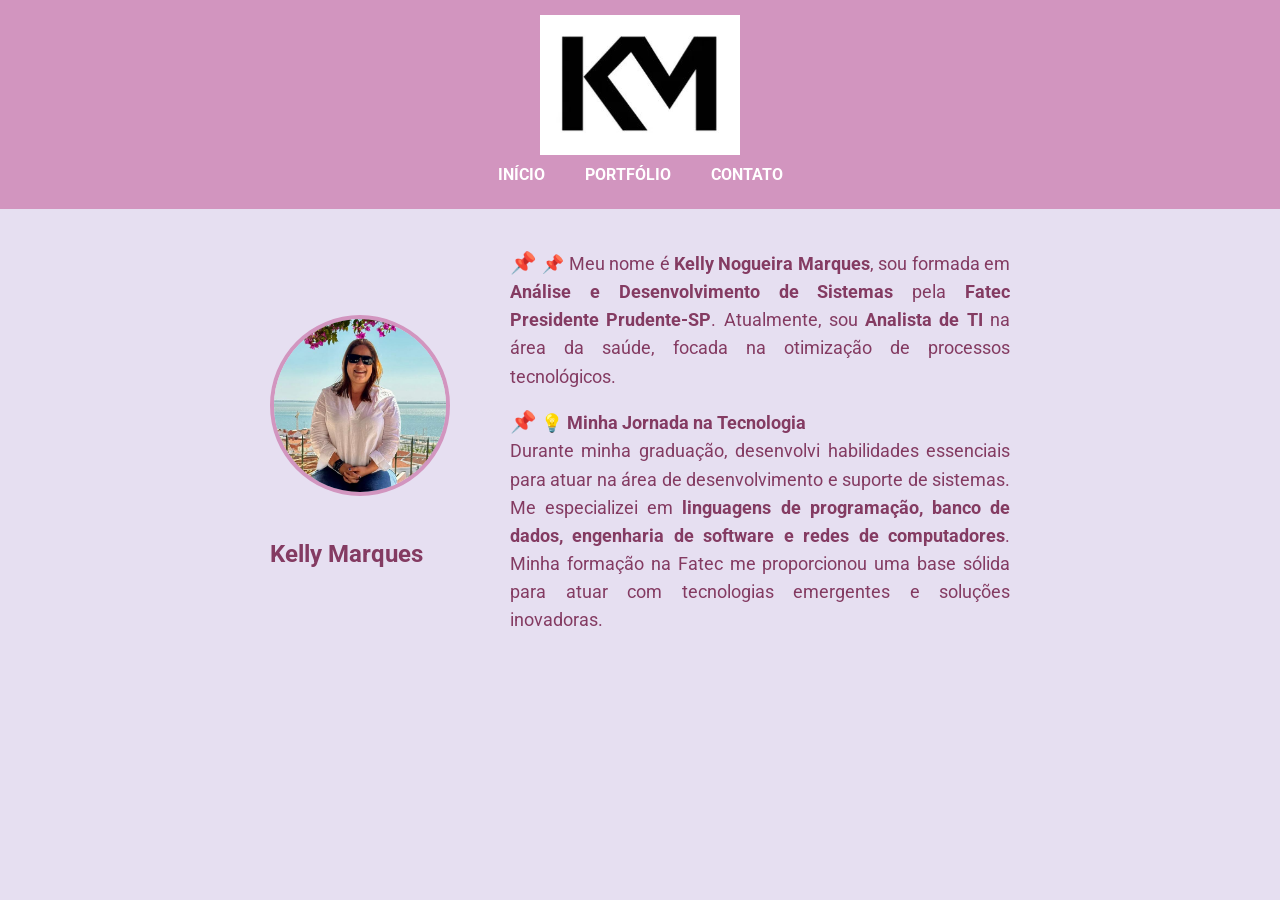
<file: index.html>
<!DOCTYPE html>
<html lang="pt-br">
    <head>
        <meta charset="UTF-8">
        <meta name="viewport" content="width=device-width, initial-scale=1.0">
        <meta http-equiv="X-UA-Compatible" content="ie=edge">
        <title>Portfólio - Kelly Marques</title>

        <link href="https://fonts.googleapis.com/css?family=Roboto:400,700&display=swap" rel="stylesheet">
        <link rel="stylesheet" href="./css/style.css">
    </head>
    <body>
        <!-- Cabeçalho -->
        <header>
            <div class="container">
                <a href="https://github.com/KellyNMarques/KellyNMarques.github.io" class="branch"><img src="./img/KM EMPRESA.JPG" alt="KM" title="Nome da KM"></a>
    
                </a>
                <nav class="menu">
                    <ul>
                        <li><a class="menu-link" href="index.html">Início</a></li>
                        <li><a class="menu-link" href="portfolio.html">Portfólio</a></li>
                        <li><a class="menu-link" href="contato.html">Contato</a></li>
                    </ul>
                </nav>
            </div>
        </header>

        <!-- Seção Sobre Mim -->
        <main class="container">
            <article class="super-card">
                <section class="super-card-img">
                    <img src="./img/kelly.PNG" alt="Foto de kelly" title="Kelly Nogueira Marques">
                    <h2>Kelly Marques</h2>
                </section>
                <section class="super-card-text">
                    <p>
                        📌 Meu nome é <strong>Kelly Nogueira Marques</strong>, sou formada em <strong>Análise e Desenvolvimento de Sistemas</strong> 
                        pela <strong>Fatec Presidente Prudente-SP</strong>. Atualmente, sou <strong>Analista de TI</strong> na área da saúde, focada na otimização de processos tecnológicos.
                    </p>
                    <p>
                        💡 <strong>Minha Jornada na Tecnologia</strong><br>
                        Durante minha graduação, desenvolvi habilidades essenciais para atuar na área de desenvolvimento e suporte de sistemas.
                        Me especializei em <strong>linguagens de programação, banco de dados, engenharia de software e redes de computadores</strong>.
                        Minha formação na Fatec me proporcionou uma base sólida para atuar com tecnologias emergentes e soluções inovadoras.
                    </p>
                </section>
            </article>
        </main>

    </body>
</html>
</file>
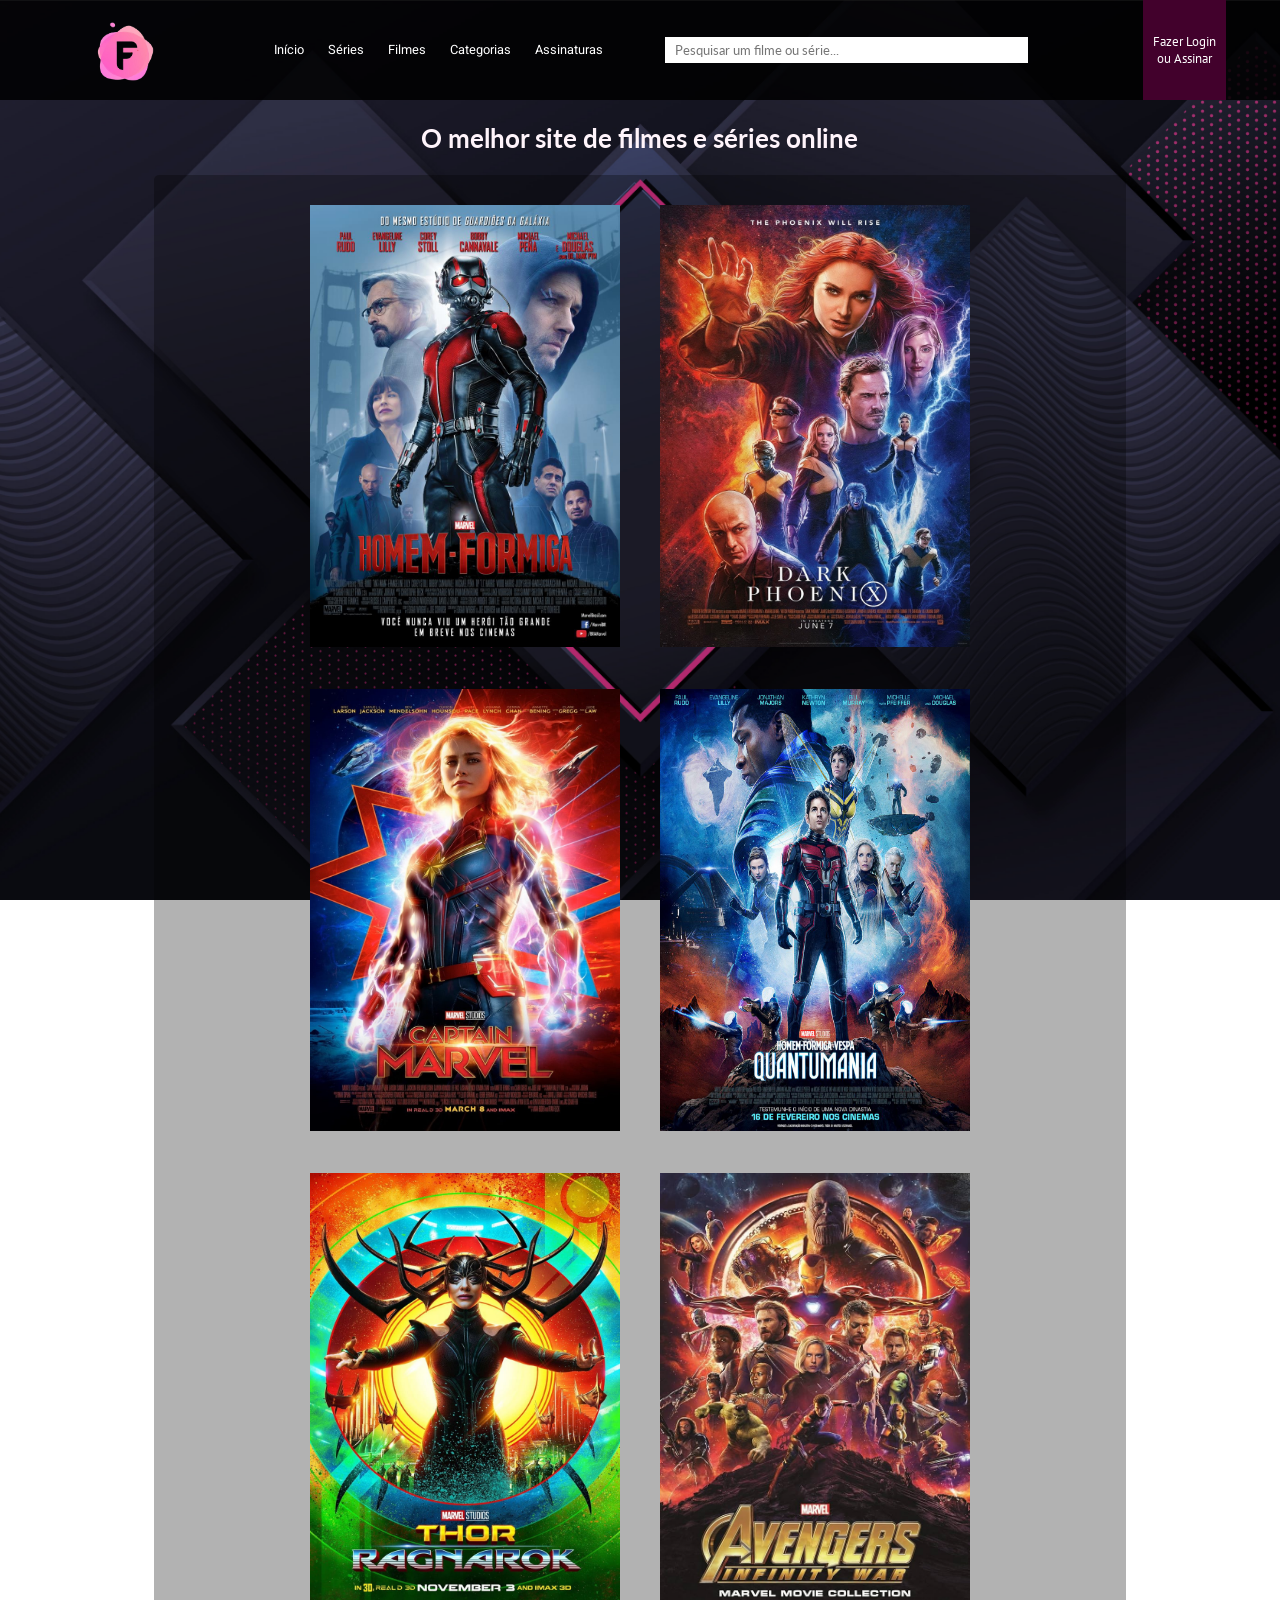
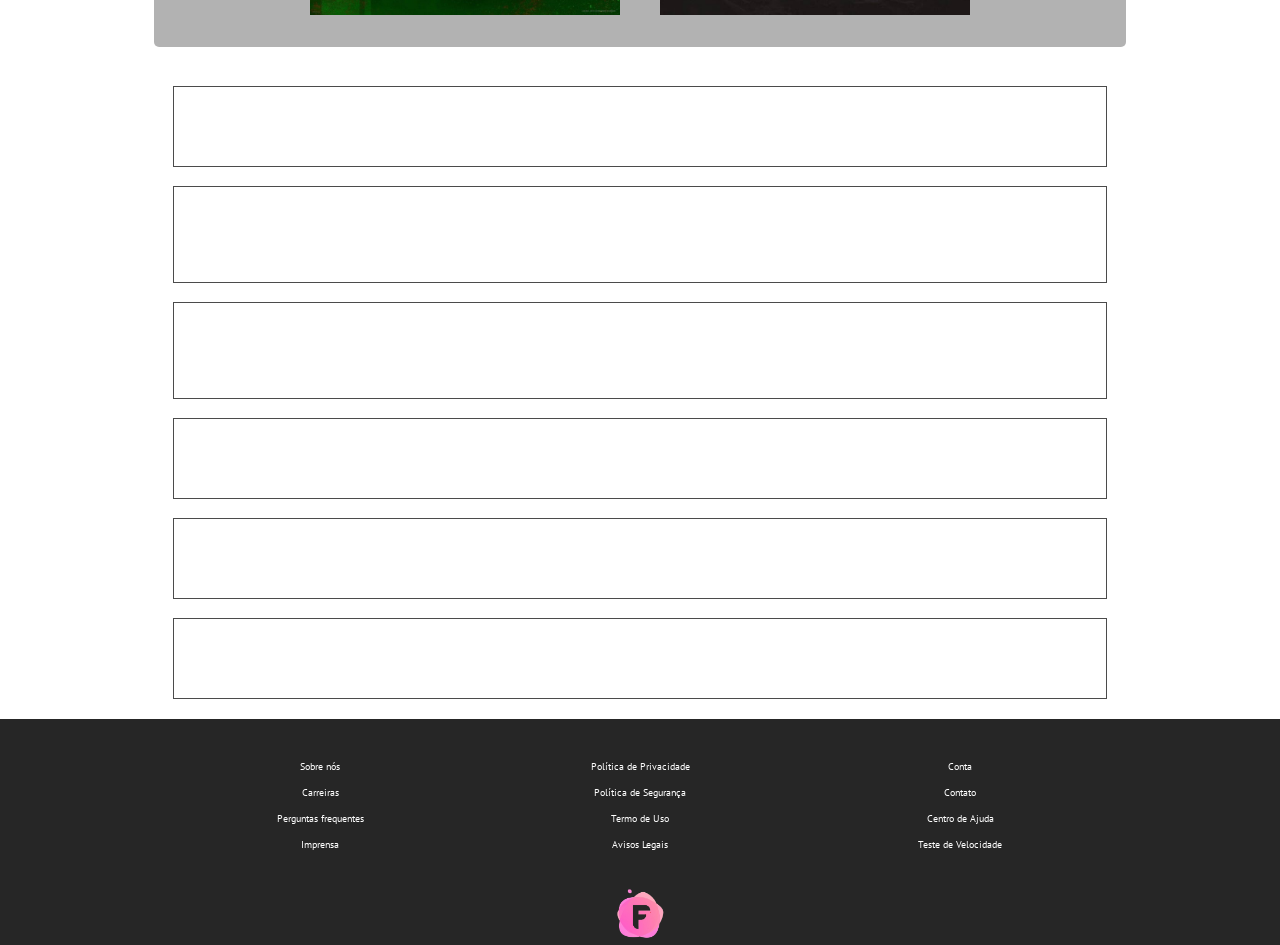
<file: portfolio/fatec_movies/index.html>
<?php 
include '../php/session_check.php'; 
?>


<!DOCTYPE html>
<html lang="pt-br" dir="ltr">


  <head>
    <title>Fatec Movies - Filmes e Séries Online</title>
    <meta charset="utf-8">
    <meta name="viewport" content="width-device-width, initial-scale=1">
    <link rel="icon" type="image/png" sizes="32x32" href="./image/icone-site/icon.ico">
    <meta name="msapplication-TileColor" content="#da532c">
    <meta name="theme-color" content="#ffffff">
    <link rel="stylesheet" href="./css/style.css">
  </head>

  <body>


      <div class="topo conteudo-flex">

        <div class="topo-esquerdo conteudo-flex">
 
          <div class="topo-logo">
            <img src="./image/logoteste2a.png" alt="Imagem logotipo do site" title="Imagem logotipo do site">
          </div>

        </div>

        <div class="topo-centro conteudo-flex">


          <nav>
            <ul class="topo-menu conteudo-flex">
              <li><a href="index.html">Início</a></li>
              <li><a href="./html/series.html">Séries</a></li>
              <li><a href="./html/filmes.html">Filmes</a></li>
              <li><a href="./html/categorias.html">Categorias</a></li>
              <li><a href="./html/assinaturas.html">Assinaturas</a></li>

            </ul>
          </nav>


          <div class="topo-pesquisa">
            <div class="conteudo-pesquisa">
              <form class="conteudo-flex" method="post">
              <fieldset class="bar-pesquisa">
                <input type="text" placeholder="Pesquisar um filme ou série..." alt="Digite aqui um filme ou série para pesquisar">
              </fieldset>
              <fieldset class="btn-pesquisar conteudo-flex">
                <button type="button" title="Pesquisar">
                  <span class="fas fa-search"></span>
                </button>
              </fieldset>
            </form>
            </div>
          </div>
        </div>

        <div class="topo-direito">
          <div class="sublogin">
              <div>
                  <button class="subloginbtn">Fazer Login<br>ou Assinar <span class="fa fa-caret-down"></span></button>
              </div>
              <div class="sublogin-conteudo">
                  <a href="./html/login.html" title="Entrar"><button type="button">Entrar</button></a>

                  <p>ou</p>
                  <button type="button" title="Assinar">Assinar</button>
              </div>
          </div>
      </div>

    </div>


      <div class="conteudo-principal">

      <div class="primeiro-h1">
        <h1>O melhor site de filmes e séries online</h1>
      </div>

      <div class="elementos conteudo-flex">
        <div class="capa">
          <a href="./html/01-filme.html"><img src="./image/homem-formiga-capa.jpg" alt="imagem modelo capa de filme" title="imagem modelo capa de filme" style="width: 310px; height: 442px;"></a>
        </div>
        <div class="capa">
          <a href="./html/07-serie.html"><img src="./image/X-men-fenix-capa.jpg" alt="imagem modelo capa de série" title="imagem modelo capa de série" style="width: 310px; height: 442px;"></a>
        </div>
        <div class="capa">
          <a href="./html/02-filme.html"><img src="./image/capita-marvel-capa.jpg" alt="imagem modelo capa de filme" title="imagem modelo capa de filme" style="width: 310px; height: 442px;"></a>
        </div>
        <div class="capa">
          <a href="./html/08-serie.html"><img src="./image/quantumania-capa.jpg" alt="imagem modelo capa de série" title="imagem modelo capa de série" style="width: 310px; height: 442px;"></a>
        </div>
        <div class="capa">
          <a href="./html/03-filme.html"><img src="./image/thor-ragnarok-capa.jpg" alt="imagem modelo capa de filme" title="imagem modelo capa de filme" style="width: 310px; height: 442px;"></a>
        </div>
        <div class="capa">
          <a href="./html/09-serie.html"><img src="./image/vingadores-guerra-infinita-capa.jpg" alt="imagem modelo capa de série" title="imagem modelo capa de série" style="width: 310px; height: 442px;"></a>
        </div>
      </div>

      <div class="dados-empresa">



          <div class="caixa-vantagens">

            <div>
              <h2>Comece hoje</h2>
              <p>
                Comece seu teste grátis de 30 dias. Após 30 dias, sua assinatura é renovada automaticamente por R$5,90/mês.
              </p>
            </div>

            <div>
              <h2>Assista o que quiser</h2>
              <p>
                Acesse um grande catálogo de filmes na categoria desejada como: humor, drama, ficção e suspense. Além de inúmeras séries e sempre com muitas novidades adicionadas.
              </p>
            </div>

            <div>
              <h2>Assista onde quiser</h2>
              <p>
                Através de seu Computador, Smartphones, Tables e Smart TVs. Você também pode baixar seu filme ou série favorito para assistir em qualquer lugar sem precisar de conexão com a internet.
              </p>
            </div>

            <div>
              <h2>Assista o quanto quiser</h2>
              <p>
                Em número ilimitado de aparelhos, de quantidade filmes ou séries. Tudo sem comerciais.
              </p>
            </div>

            <div>
              <h2>Cancele quando quiser</h2>
              <p>
                Cancela sua assinatura a qualquer momento. Sem contratos, sem taxas, sem burocracia.
              </p>
            </div>

            <div>
              <h2>Volte quando desejar</h2>
              <p>
                Quando sentir saudade e assinar novamente, o seu perfil será reativado com todo seu histórico e lista.
              </p>
            </div>

          </div>
      </div>

    </div>

    <footer>
      <div class="site-map conteudo-flex">
        <div class="site-map-conteudo">
          <ul>
            <li><a href="#">Sobre nós</a></li>
            <li><a href="#">Carreiras</a></li>
            <li><a href="#">Perguntas frequentes</a></li>
            <li><a href="#">Imprensa</a></li>
          </ul>
        </div>
        <div class="site-map-conteudo">
          <ul>
            <li><a href="#">Política de Privacidade</a></li>
            <li><a href="#">Política de Segurança</a></li>
            <li><a href="#">Termo de Uso</a></li>
            <li><a href="#">Avisos Legais</a></li>
          </ul>
        </div>
        <div class="site-map-conteudo">
          <ul>
            <li><a href="#">Conta</a></li>
            <li><a href="./html/contato.html">Contato</a></li>
            <li><a href="#">Centro de Ajuda</a></li>
            <li><a href="#">Teste de Velocidade</a></li>
          </ul>
        </div>
      </div>
      <div>
        <img src="./image/logoteste2a.png" alt="Imagem logotipo do site" title="Imagem logotipo do site">
      </div>
    </footer>

  </body>

</html>
</file>
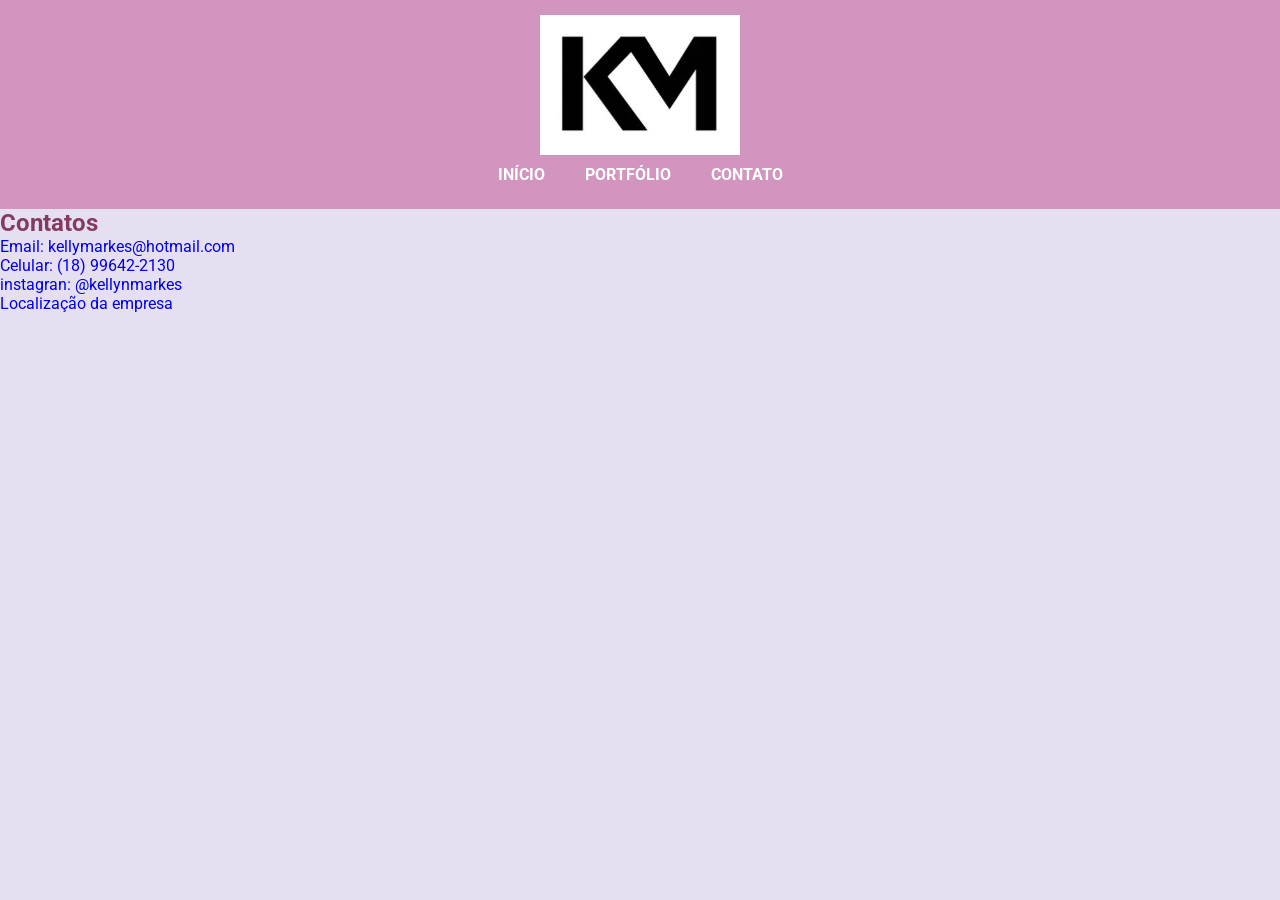
<file: contato.html>
<!DOCTYPE html>
<html lang="pt-br">
    <head>
        <meta charset="UTF-8">
        <meta name="viewport" content="width=device-width, initial-scale=1.0">
        <meta http-equiv="X-UA-Compatible" content="ie=edge">
        <title>Home</title>

        <link href="https://fonts.googleapis.com/css?family=Roboto:400,700&display=swap" rel="stylesheet">
        
        

        
        <link rel="stylesheet" href="./css/style.css">
     
        <script src="  "></script>
    </head>
    <body>
        <header>
            <div class="container">
                <a href="https://github.com/KellyNMarques/KellyNMarques.github.io" class="branch"><img src="./img/KM EMPRESA.JPG" alt="KM" title="Nome da KM"></a>
                <nav class="menu">
                    <ul>
                        <li><a class="menu-link" href="index.html">Início</a></li>
                        <li><a class="menu-link" href="portfolio.html">Portfólio</a></li>
                        <li><a class="menu-link" href="contato.html">Contato</a></li>
                    </ul>
                </nav>
            </div>
        </header>

        <main class="container">
            <article>
                <h2 class="sub-title">Contatos</h2>
                <ul>
                    <li class="li-ornament"><a class="contact-link" href="https://mail.google.com/mail">Email: kellymarkes@hotmail.com</a></li>
                    <li class="li-ornament"><a class="contact-link" href="https://api.whatsapp.com/send?phone=5518997294622">Celular: (18) 99642-2130</a></li>
                    <li class="li-ornament"><a class="contact-link" href="https://www.instagram.com/kellynmarkes?igsh=aXZ0NThqaW4xYTV6&utm_source=qr">instagran: @kellynmarkes</a></li>
                    <li class="li-ornament"><a class="contact-link" href="https://maps.app.goo.gl/DV7V25ZY5iM27aE28">Localização da empresa</a></li>
                </ul>

                
            </article>
        </main>
    </body>
</html>
</file>
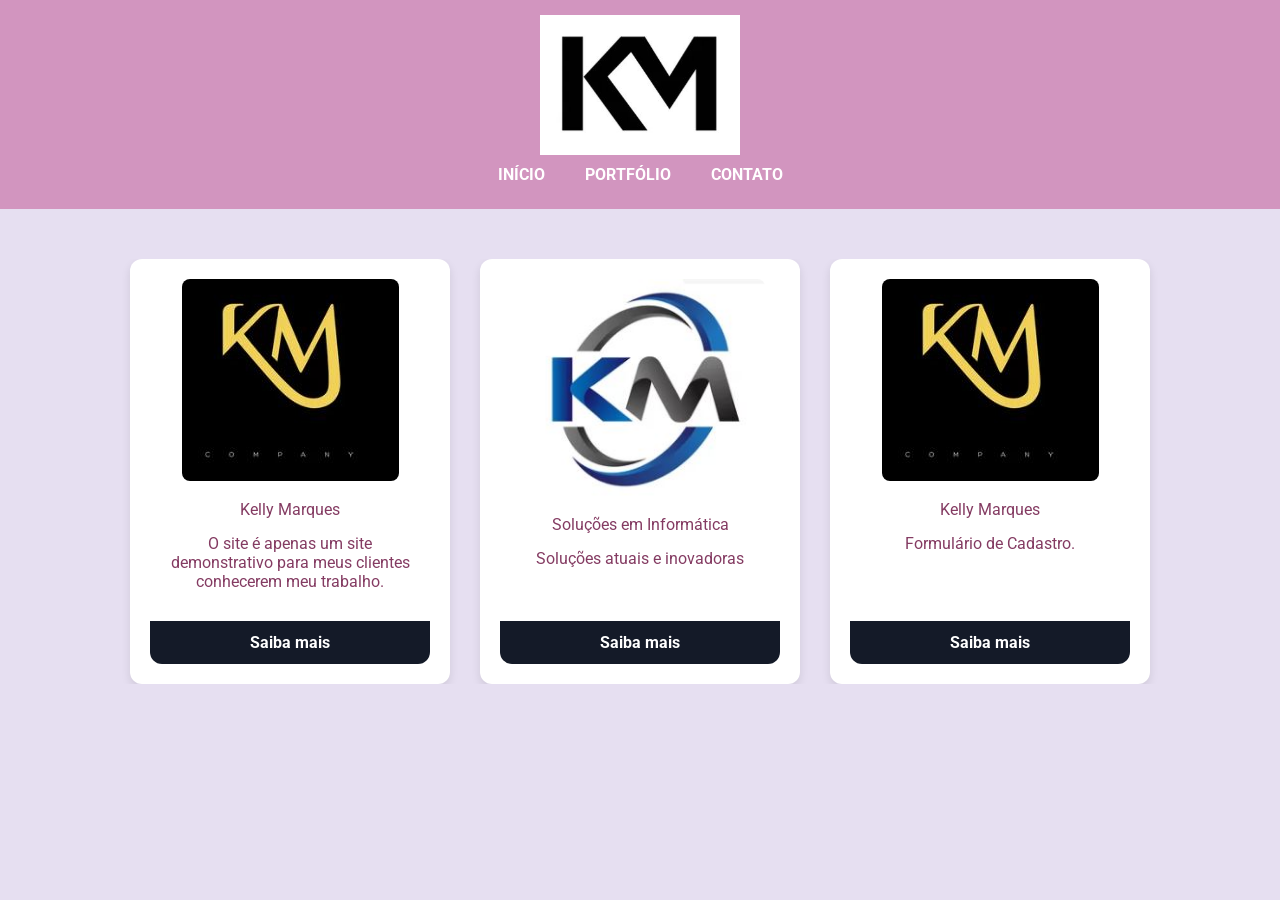
<file: portfolio.html>
<!DOCTYPE html>
<html lang="pt-br">
    <head>
        <meta charset="UTF-8">
        <meta name="viewport" content="width=device-width, initial-scale=1.0">
        <meta http-equiv="X-UA-Compatible" content="ie=edge">
        <title>Home</title>

        <link href="https://fonts.googleapis.com/css?family=Roboto:400,700&display=swap" rel="stylesheet">
        <link rel="stylesheet" href="./css/style.css">
    </head>
    <body>
        <header>
            <div class="container">
                <a href="https://github.com/KellyNMarques/KellyNMarques.github.io" class="branch">
                    <img src="./img/KM EMPRESA.JPG" alt="KM" title="Nome da KM">
                </a>
                <nav class="menu">
                    <ul>
                        <li><a class="menu-link" href="index.html">Início</a></li>
                        <li><a class="menu-link" href="portfolio.html">Portfólio</a></li>
                        <li><a class="menu-link" href="contato.html">Contato</a></li>
                    </ul>
                </nav>
            </div>
        </header>

        <main>
            <div class="cards-container"> <!-- Correção: adicionando um container para alinhar corretamente -->
                
                <section class="card">
                    <div class="card-img">
                        <div class="img-body">
                            <img src="./img/KM_Company.jpeg" alt="KM Company" title="KM Company">
                        </div>
                    </div>
            
                    <div class="card-body">
                        <p>Kelly Marques</p>
                        <p>O site é apenas um site demonstrativo para meus clientes conhecerem meu trabalho.</p>
                    </div>

                    <div class="card-button">
                        <a href="./portfolio/Xhopii/index.html" target="_blank">Saiba mais</a>
                    </div>
                </section>

                <section class="card">
                    <div class="card-img">
                        <div class="img-body">
                            <img src="./img/KM SOLUÇÔES.JPG" alt="KM SOLUÇÔES" title="KM SOLUÇÔES">
                        </div>
                    </div>
        
                    <div class="card-body">
                        <p>Soluções em Informática</p>
                        <p>Soluções atuais e inovadoras</p>
                    </div>
                
                    <div class="card-button">
                        <a href="./portfolio/fatec_movies/index.html" target="_blank">Saiba mais</a>
                    </div>
                </section>

                <section class="card">
                    <div class="card-img">
                        <div class="img-body">
                            <img src="./img/KM_Company.jpeg" alt="KM Company" title="KM Company">
                        </div>
                    </div>
        
                    <div class="card-body">
                        <p>Kelly Marques</p>
                        <p>Formulário de Cadastro.</p>
                    </div>

                    <div class="card-button">
                        <a href="./portfolio/FORMULARIO/index.html" target="_blank">Saiba mais</a>
                    </div>
                </section>

            </div> <!-- Fim do container -->
        </main>
    </body>
</html>
</file>
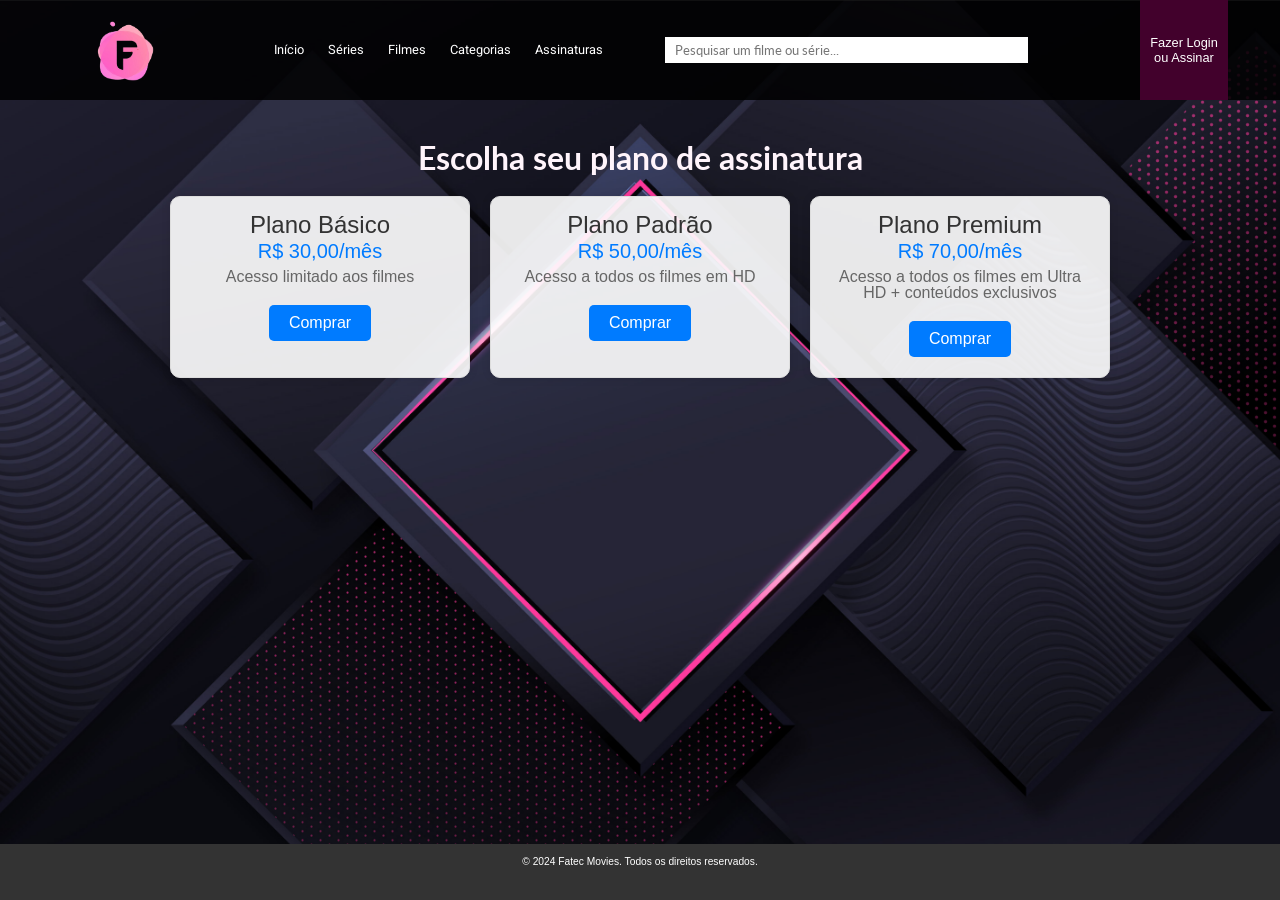
<file: portfolio/fatec_movies/assinaturas.html>
<!DOCTYPE html>
<html lang="pt-BR">
<head>
    <meta charset="UTF-8">
    <meta name="viewport" content="width=device-width, initial-scale=1.0">
    <title>Assinaturas - Fatec Movies</title>
    <link rel="stylesheet" href="./css/style.css">
    <style>
        body {
            font-family: Arial, sans-serif;
            background-color: #f4f4f4;
            margin: 0;
            padding: 0;
        }
        .plan-container {
            display: flex;
            justify-content: center;
            margin: 20px 0;
            flex-wrap: wrap;
        }
        .plan {
            background-color: rgba(255, 255, 255, 0.9);
            border: 1px solid #ddd;
            border-radius: 10px;
            box-shadow: 0 0 10px rgba(0, 0, 0, 0.1);
            margin: 10px;
            padding: 20px;
            text-align: center;
            width: 300px;
            transition: transform 0.3s;
        }
        .plan:hover {
            transform: scale(1.05);
            background-color: white;

        }
        .plan-title {
            font-size: 24px;
            color: #333;
            margin-bottom: 10px;
        }
        .plan-price {
            font-size: 20px;
            color: #007BFF;
            margin: 10px 0;
        }
        .plan-description {
            font-size: 16px;
            color: #666;
            margin-bottom: 20px;
        }
        .conteudo {
            padding-top: 150px; /* Ajuste o valor conforme necessário */
        }
        .conteudo h1{
            text-align: center;
        }
        .buy-button {
            background-color: #007BFF;
            color: white;
            padding: 10px 20px;
            text-decoration: none;
            border-radius: 5px;
            display: inline-block;
            transition: background-color 0.3s;
        }
        .buy-button:hover {
            background-color: #0056b3;
        }
        footer {
            background-color: #333;
            color: white;
            text-align: center;
            padding: 10px 0;
            position: fixed;
            bottom: 0;
            width: 100%;
        }

    </style>
</head>
<body>

    <div class="topo conteudo-flex">

        <div class="topo-esquerdo conteudo-flex">
 
          <div class="topo-logo">
            <img src="./image/logoteste2a.png" alt="Imagem logotipo do site" title="Imagem logotipo do site">
          </div>

        </div>

        <div class="topo-centro conteudo-flex">


          <nav>
            <ul class="topo-menu conteudo-flex">
              <li><a href="index.html">Início</a></li>
              <li><a href="./html/series.html">Séries</a></li>
              <li><a href="./html/filmes.html">Filmes</a></li>
              <li><a href="./html/categorias.html">Categorias</a></li>
              <li><a href="./html/assinaturas.html">Assinaturas</a></li>

            </ul>
          </nav>


          <div class="topo-pesquisa">
            <div class="conteudo-pesquisa">
              <form class="conteudo-flex" method="post">
              <fieldset class="bar-pesquisa">
                <input type="text" placeholder="Pesquisar um filme ou série..." alt="Digite aqui um filme ou série para pesquisar">
              </fieldset>
              <fieldset class="btn-pesquisar conteudo-flex">
                <button type="button" title="Pesquisar">
                  <span class="fas fa-search"></span>
                </button>
              </fieldset>
            </form>
            </div>
          </div>
        </div>

        <div class="topo-direito">
          <div class="sublogin">
              <div>
                  <button class="subloginbtn">Fazer Login<br>ou Assinar <span class="fa fa-caret-down"></span></button>
              </div>
              <div class="sublogin-conteudo">
                  <a href="./html/login.html" title="Entrar"><button type="button">Entrar</button></a>

                  <p>ou</p>
                  <button type="button" title="Assinar">Assinar</button>
              </div>
          </div>
      </div>

    </div>


    <main>
        <div class="conteudo">
            <h1>Escolha seu plano de assinatura</h1>
            <div class="plan-container">
                <div class="plan">
                    <div class="plan-title">Plano Básico</div>
                    <div class="plan-price">R$ 30,00/mês</div>
                    <div class="plan-description">Acesso limitado aos filmes</div>
                    <a href="pagamentos.html?plano=basico" class="buy-button">Comprar</a>
                </div>
                <div class="plan">
                    <div class="plan-title">Plano Padrão</div>
                    <div class="plan-price">R$ 50,00/mês</div>
                    <div class="plan-description">Acesso a todos os filmes em HD</div>
                    <a href="pagamentos.html?plano=padrao" class="buy-button">Comprar</a>
                </div>
                <div class="plan">
                    <div class="plan-title">Plano Premium</div>
                    <div class="plan-price">R$ 70,00/mês</div>
                    <div class="plan-description">Acesso a todos os filmes em Ultra HD + conteúdos exclusivos</div>
                    <a href="pagamentos.html?plano=premium" class="buy-button">Comprar</a>
                </div>
            </div>
        </div>
    </main>
    <footer>
        <p>&copy; 2024 Fatec Movies. Todos os direitos reservados.</p>
    </footer>
</body>
</html>
</file>
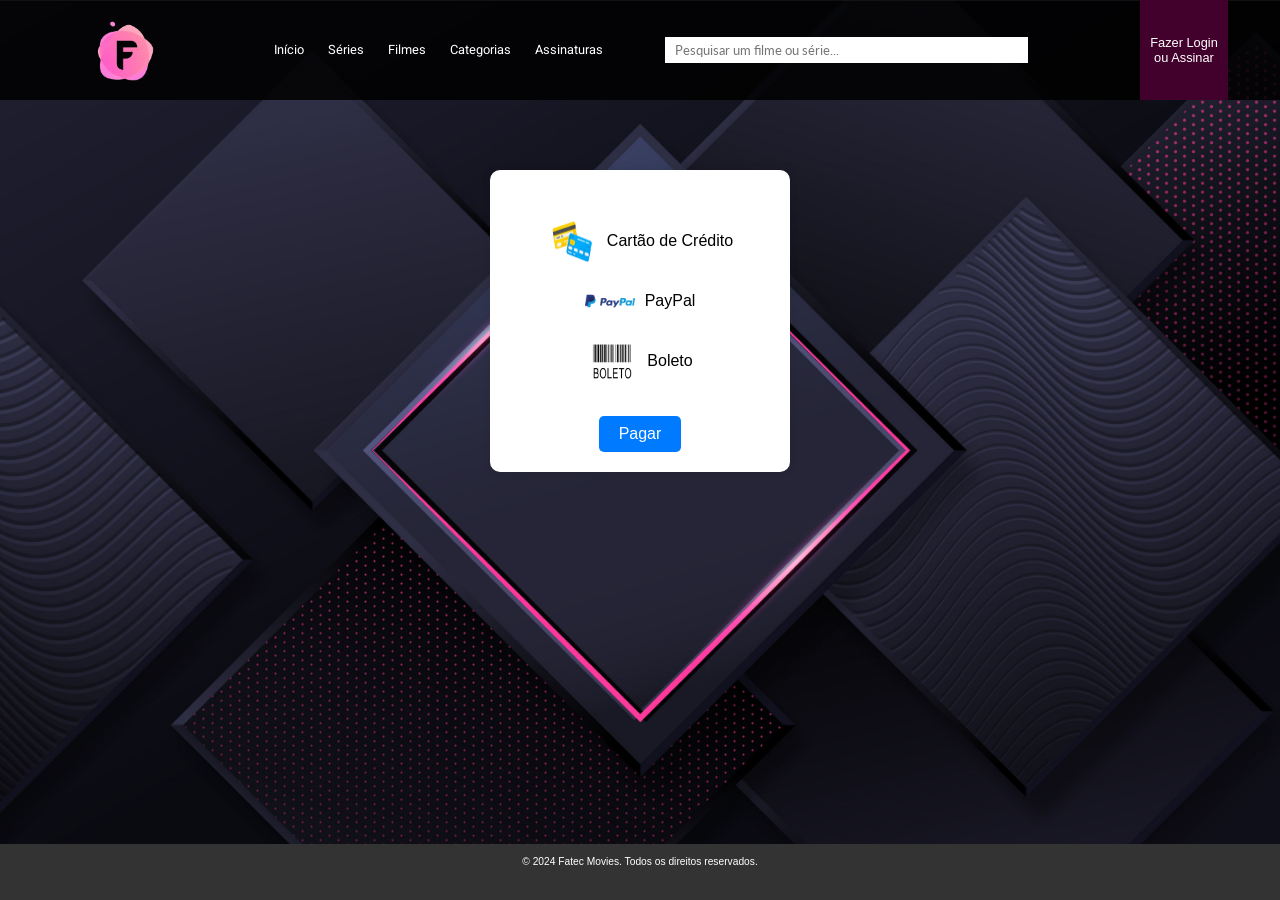
<file: portfolio/fatec_movies/pagamentos.html>
<!DOCTYPE html>
<html lang="pt-BR">
<head>
    <meta charset="UTF-8">
    <meta name="viewport" content="width=device-width, initial-scale=1.0">
    <title>Página de Pagamento - Fatec Movies</title>
    <link rel="stylesheet" href="./css/style.css">
    <style>
        body {
            font-family: Arial, sans-serif;
            background-color: #f4f4f4;
            margin: 0;
            padding: 0;
        }
        .container {
            margin: 20px auto;
            padding: 20px;
            background: white;
            border-radius: 10px;
            box-shadow: 0 0 10px rgba(0, 0, 0, 0.1);
            width: 300px;
            text-align: center;
        }
        .payment-option {
            display: flex;
            align-items: center;
            justify-content: center;
            margin: 10px 0;
        }
        .payment-option img {
            width: 50px;
            height: 50px;
            margin-right: 10px;
        }
        .conteudo {
            padding-top: 150px;
        }
        .conteudo h1{
            text-align: center;
        }
        .pay-button {
            background-color: #007BFF;
            color: white;
            padding: 10px 20px;
            text-decoration: none;
            border-radius: 5px;
            display: inline-block;
            margin-top: 20px;
            transition: background-color 0.3s;
        }
        .pay-button:hover {
            background-color: #0056b3;
        }
        footer {
            background-color: #333;
            color: white;
            text-align: center;
            padding: 10px 0;
            position: fixed;
            bottom: 0;
            width: 100%;
        }
    </style>
</head>
<body>
    
    <div class="topo conteudo-flex">

        <div class="topo-esquerdo conteudo-flex">
 
          <div class="topo-logo">
            <img src="./image/logoteste2a.png" alt="Imagem logotipo do site" title="Imagem logotipo do site">
          </div>

        </div>

        <div class="topo-centro conteudo-flex">


          <nav>
            <ul class="topo-menu conteudo-flex">
              <li><a href="index.html">Início</a></li>
              <li><a href="./html/series.html">Séries</a></li>
              <li><a href="./html/filmes.html">Filmes</a></li>
              <li><a href="./html/categorias.html">Categorias</a></li>
              <li><a href="./html/assinaturas.html">Assinaturas</a></li>

            </ul>
          </nav>


          <div class="topo-pesquisa">
            <div class="conteudo-pesquisa">
              <form class="conteudo-flex" method="post">
              <fieldset class="bar-pesquisa">
                <input type="text" placeholder="Pesquisar um filme ou série..." alt="Digite aqui um filme ou série para pesquisar">
              </fieldset>
              <fieldset class="btn-pesquisar conteudo-flex">
                <button type="button" title="Pesquisar">
                  <span class="fas fa-search"></span>
                </button>
              </fieldset>
            </form>
            </div>
          </div>
        </div>

        <div class="topo-direito">
          <div class="sublogin">
              <div>
                  <button class="subloginbtn">Fazer Login<br>ou Assinar <span class="fa fa-caret-down"></span></button>
              </div>
              <div class="sublogin-conteudo">
                  <a href="./html/login.html" title="Entrar"><button type="button">Entrar</button></a>

                  <p>ou</p>
                  <button type="button" title="Assinar">Assinar</button>
              </div>
          </div>
      </div>

    </div>

    <main>
        <div class="conteudo">
            <div class="container">
                <h2>Pagamento do Plano <span id="plan-type"></span></h2>
                <div class="payment-option">
                    <img src="./image/cartao-de-credito.png" alt="Cartão de Crédito">
                    <span>Cartão de Crédito</span>
                </div>
                <div class="payment-option">
                    <img src="./image/paypal.png" alt="PayPal">
                    <span>PayPal</span>
                </div>
                <div class="payment-option">
                    <img src="./image/boleto.png" alt="Boleto">
                    <span>Boleto</span>
                </div>
                <a href="#" class="pay-button">Pagar</a>
            </div>
        </div>
    </main>
    <footer>
        <p>&copy; 2024 Fatec Movies. Todos os direitos reservados.</p>
    </footer>
    <script>
        const urlParams = new URLSearchParams(window.location.search);
        const planType = urlParams.get('plano');
        document.getElementById('plan-type').innerText = planType.charAt(0).toUpperCase() + planType.slice(1);
    </script>
</body>
</html>
</file>
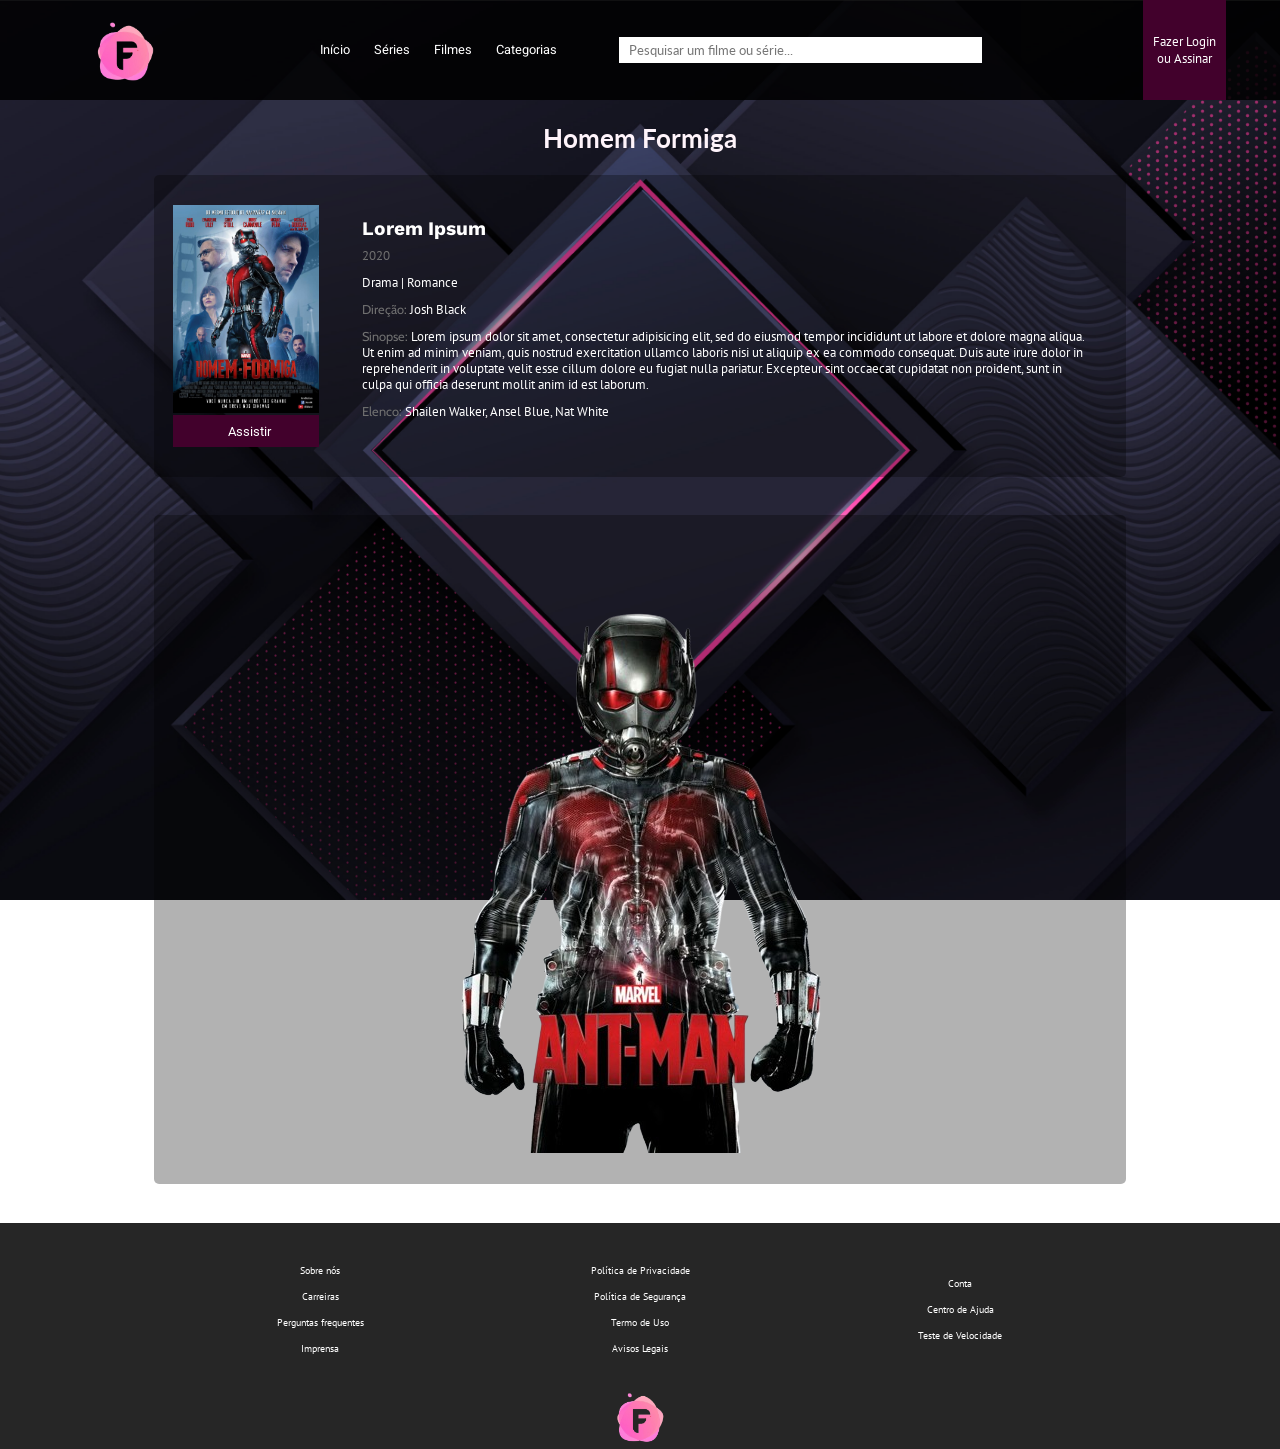
<file: portfolio/fatec_movies/html/01-filme.html>
<!DOCTYPE html>
<html lang="pt-br" dir="ltr">

<head>
  <title>Fatec Movies - Filmes e Séries Online</title>
  <meta charset="utf-8">
  <meta name="viewport" content="width-device-width, initial-scale=1">
  <link rel="icon" type="image/png" sizes="32x32" href="../image/icone-site/icon.ico">
  <meta name="msapplication-TileColor" content="#da532c">
  <meta name="theme-color" content="#ffffff">
  <link rel="stylesheet" href="../css/style.css">
</head>

<body>

  <div class="topo conteudo-flex">

    <div class="topo-esquerdo conteudo-flex">
      <div class="topo-logo">
        <img src="../image/logoteste2a.png" alt="Imagem logotipo do site" title="Imagem logotipo do site">
      </div>
    </div>

    <div class="topo-centro conteudo-flex">

      <nav>
        <ul class="topo-menu conteudo-flex">
          <li><a href="../index.html">Início</a></li>
          <li><a href="series.html">Séries</a></li>
          <li><a href="filmes.html">Filmes</a></li>
          <li><a href="categorias.html">Categorias</a></li>
        </ul>
      </nav>

      <div class="topo-pesquisa">
        <div class="conteudo-pesquisa">
          <form class="conteudo-flex" method="post">
          <fieldset class="bar-pesquisa">
            <input type="text" placeholder="Pesquisar um filme ou série..." alt="Digite aqui um filme ou série para pesquisar">
          </fieldset>
          <fieldset class="btn-pesquisar conteudo-flex">
            <button type="button" title="Pesquisar">
              <span class="fas fa-search"></span>
            </button>
          </fieldset>
        </form>
        </div>
      </div>
    </div>

    <div class="topo-direito">
      <div class="sublogin">
        <div>
          <button class="subloginbtn">Fazer Login<br>ou Assinar <span class="fa fa-caret-down"></span></button>
        </div>
        <div class="sublogin-conteudo">
          <button type="button" title="Entrar">Entrar</span></button>
          <p>ou</p>
          <button type="button" title="Assinar">Assinar</span></button>
        </div>
      </div>
    </div>

  </div>

  <div class="conteudo-principal">

    <div class="primeiro-h1">
      <h1>Homem Formiga</h1>
    </div>

    <div class="elementos conteudo-flex">
      <div class="poster-play">
        <div>
          <img src="../image/homem-formiga-capa.jpg" alt="imagem modelo poster de filme" title="imagem modelo poster de filme">
        </div>
        <div>
          <button type="button" id="btn-assistir" title="Assistir"><span class="fas fa-play"></span>Assistir</button>
        </div>
      </div>

      <div class="info-play">

        <h2>Lorem Ipsum</h2>
        <p class="info-play-ano">2020</p>
        <p><a href="#">Drama</a> | <a href="#">Romance</a></p>
        <p><em>Direção: </em><a href="#">Josh Black</a></p>
        <p><em>Sinopse: </em>Lorem ipsum dolor sit amet, consectetur adipisicing elit, sed do eiusmod tempor incididunt ut labore et dolore magna aliqua. Ut enim ad minim veniam, quis nostrud exercitation ullamco laboris nisi ut aliquip ex ea commodo consequat. Duis aute irure dolor in reprehenderit in voluptate velit esse cillum dolore eu fugiat nulla pariatur. Excepteur sint occaecat cupidatat non proident, sunt in culpa qui officia deserunt mollit anim id est laborum.</p>
        <p><em>Elenco: </em><a href="#">Shailen Walker</a>, <a href="#">Ansel Blue</a>, <a href="#">Nat White</a></p>
      </div>
    </div>

    <div class="elementos conteudo-flex">
      <div class="fotos">
        <img src="../image/homem-formiga-banner.png" alt="imagem modelo foto de filme" title="imagem modelo foto de filme">
      </div>
    </div>


  </div>

  <footer>
    <div class="site-map conteudo-flex">
      <div class="site-map-conteudo">
        <ul>
          <li><a href="../index.html">Sobre nós</a></li>
          <li><a href="#">Carreiras</a></li>
          <li><a href="#">Perguntas frequentes</a></li>
          <li><a href="#">Imprensa</a></li>
        </ul>
      </div>
      <div class="site-map-conteudo">
        <ul>
          <li><a href="#">Política de Privacidade</a></li>
          <li><a href="#">Política de Segurança</a></li>
          <li><a href="#">Termo de Uso</a></li>
          <li><a href="#">Avisos Legais</a></li>
        </ul>
      </div>
      <div class="site-map-conteudo">
        <ul>
          <li><a href="#">Conta</a></li>
          <li><a href="#">Centro de Ajuda</a></li>
          <li><a href="#">Teste de Velocidade</a></li>
        </ul>
      </div>
    </div>
    <div>
      <img src="../image/logoteste2a.png" alt="Imagem logotipo do site" title="Imagem logotipo do site">
    </div>

  </footer>

</body>

</html>
</file>
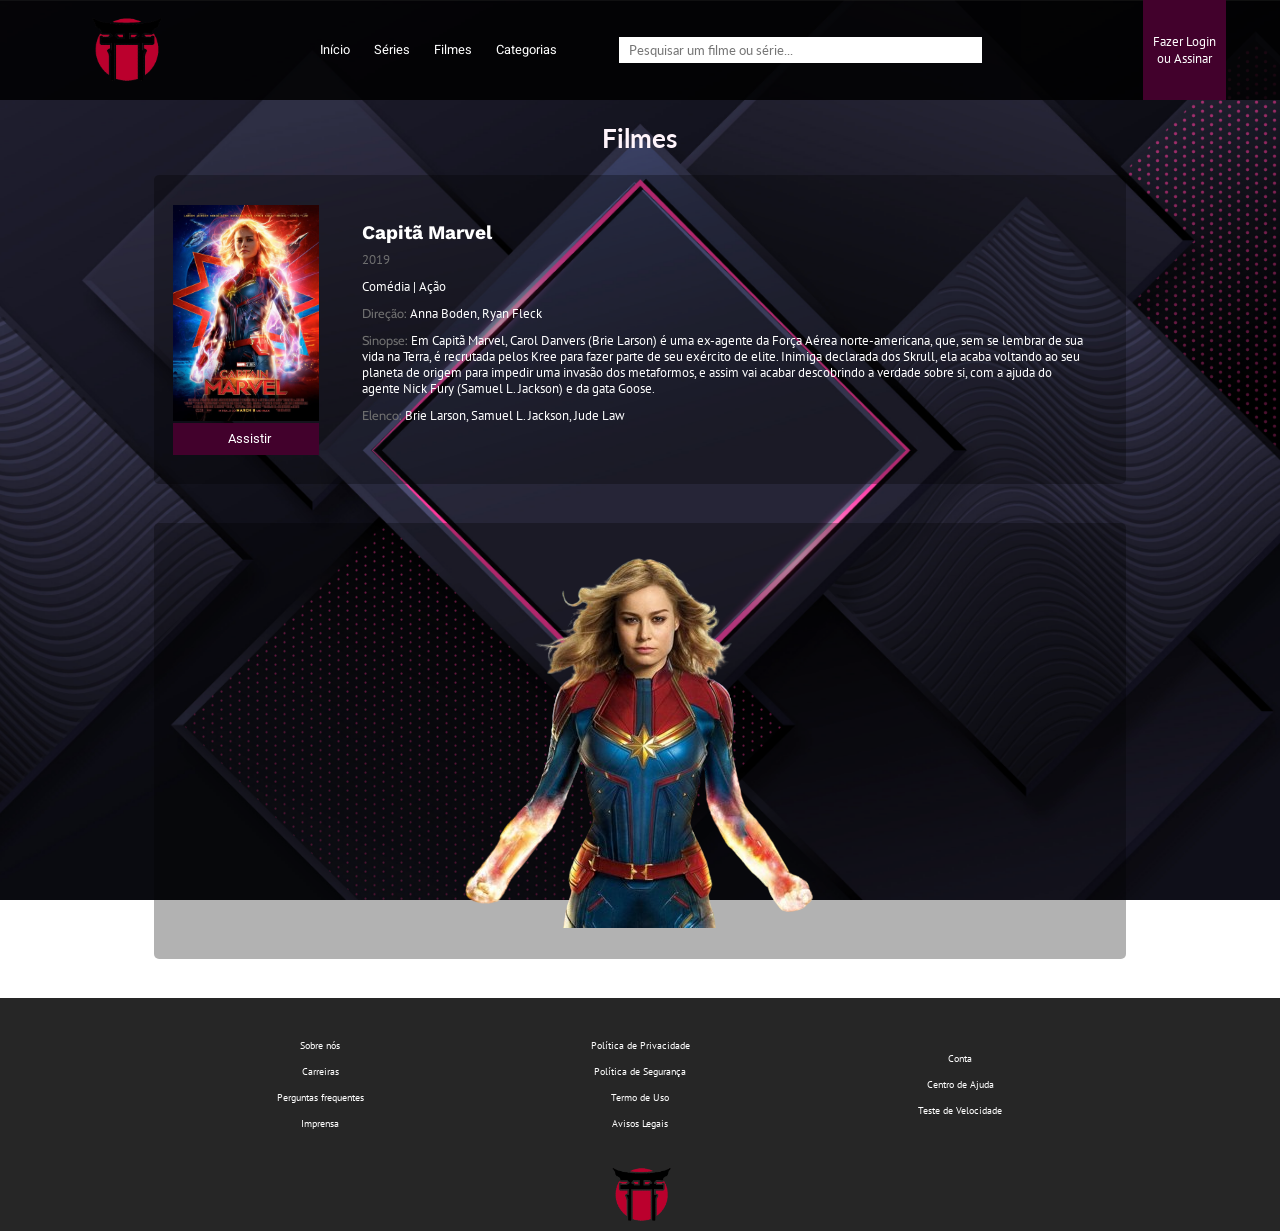
<file: portfolio/fatec_movies/html/02-filme.html>
<!DOCTYPE html>
<html lang="pt-br" dir="ltr">

<head>
  <title>Fatec Movies - Filmes e Séries Online</title>
  <meta charset="utf-8">
  <meta name="viewport" content="width-device-width, initial-scale=1">
  <link rel="icon" type="image/png" sizes="32x32" href="../image/icone-site/icon.ico">
  <meta name="msapplication-TileColor" content="#da532c">
  <meta name="theme-color" content="#ffffff">
  <link rel="stylesheet" href="../css/style.css">
</head>

<body>

  <!-- início topo -->
  <div class="topo conteudo-flex">

    <div class="topo-esquerdo conteudo-flex">
      <!-- início do logo -->
      <div class="topo-logo">
        <img src="../image/Logo.png" alt="Imagem logotipo do site" title="Imagem logotipo do site">
      </div>
      <!-- fim do logo -->
    </div>

    <!-- início topo centro -->
    <div class="topo-centro conteudo-flex">

      <!-- início menu de navegação -->
      <nav>
        <ul class="topo-menu conteudo-flex">
          <li><a href="../index.html">Início</a></li>
          <li><a href="series.html">Séries</a></li>
          <li><a href="filmes.html">Filmes</a></li>
          <li><a href="categorias.html">Categorias</a></li>
        </ul>
      </nav>
      <!-- fim do menu de navegação -->

      <!-- início barra de pesquisa -->
      <div class="topo-pesquisa">
        <div class="conteudo-pesquisa">
          <form class="conteudo-flex" method="post">
          <fieldset class="bar-pesquisa">
            <input type="text" placeholder="Pesquisar um filme ou série..." alt="Digite aqui um filme ou série para pesquisar">
          </fieldset>
          <fieldset class="btn-pesquisar conteudo-flex">
            <button type="button" title="Pesquisar">
              <span class="fas fa-search"></span>
            </button>
          </fieldset>
        </form>
        </div>
      </div>
      <!-- fim da barra de pesquisa -->
    </div>
    <!-- fim topo centro -->

    <!-- início topo direito -->
    <div class="topo-direito">
      <!-- área de login -->
      <div class="sublogin">
        <div>
          <button class="subloginbtn">Fazer Login<br>ou Assinar <span class="fa fa-caret-down"></span></button>
        </div>
        <div class="sublogin-conteudo">
          <button type="button" title="Entrar">Entrar</span></button>
          <p>ou</p>
          <button type="button" title="Assinar">Assinar</span></button>
        </div>
      </div>
      <!-- fim área de login -->
    </div>
    <!-- fim topo direito -->

  </div>
  <!-- fim do topo -->

  <!-- início contéudo principal -->
  <div class="conteudo-principal">

    <div class="primeiro-h1">
      <h1>Filmes</h1>
    </div>


    <!-- início elemento -->
    <div class="elementos conteudo-flex">
      <div class="poster-play">
        <div>
          <img src="../image/capita-marvel-capa.jpg" alt="imagem modelo poster de filme" title="imagem modelo poster de filme">
        </div>
        <div>
          <button type="button" id="btn-assistir" title="Assistir"><span class="fas fa-play"></span>Assistir</button>
        </div>
      </div>

      <div class="info-play">
        <h2>Capitã Marvel</h2>
        <p class="info-play-ano">2019</p>
        <p><a href="#">Comédia</a> | <a href="#">Ação</a></p>
        <p><em>Direção: </em><a href="#">Anna Boden</a>, <a href="#">Ryan Fleck</a></p>
        <p><em>Sinopse: </em>Em Capitã Marvel, Carol Danvers (Brie Larson) é uma ex-agente da Força Aérea norte-americana, que, sem se lembrar de sua vida na Terra, é recrutada pelos Kree para fazer parte de seu exército de elite. Inimiga declarada dos Skrull, ela acaba voltando ao seu planeta de origem para impedir uma invasão dos metaformos, e assim vai acabar descobrindo a verdade sobre si, com a ajuda do agente Nick Fury (Samuel L. Jackson) e da gata Goose.</p>
        <p><em>Elenco: </em><a href="#">Brie Larson</a>, <a href="#">Samuel L. Jackson</a>, <a href="#">Jude Law</a></p>
      </div>
    </div>
    <!-- fim elemento -->

    <!-- início elemento -->
    <div class="elementos conteudo-flex">
      <div class="fotos">
        <img src="../image/capita_marvel-banner.png" alt="imagem modelo foto de filme" title="imagem modelo foto de filme">
      </div>
    </div>
    <!-- fim elemento -->

    <!-- início elemento -->

    <!-- fim elemento -->

  </div>
  <!-- fim conteúdo principal -->

  <!-- início rodape -->
  <footer>
    <div class="site-map conteudo-flex">
      <div class="site-map-conteudo">
        <ul>
          <li><a href="../index.html">Sobre nós</a></li>
          <li><a href="#">Carreiras</a></li>
          <li><a href="#">Perguntas frequentes</a></li>
          <li><a href="#">Imprensa</a></li>
        </ul>
      </div>
      <div class="site-map-conteudo">
        <ul>
          <li><a href="#">Política de Privacidade</a></li>
          <li><a href="#">Política de Segurança</a></li>
          <li><a href="#">Termo de Uso</a></li>
          <li><a href="#">Avisos Legais</a></li>
        </ul>
      </div>
      <div class="site-map-conteudo">
        <ul>
          <li><a href="#">Conta</a></li>
          <li><a href="#">Centro de Ajuda</a></li>
          <li><a href="#">Teste de Velocidade</a></li>
        </ul>
      </div>
    </div>
    <div>
      <img src="../image/Logo.png" alt="Imagem logotipo do site" title="Imagem logotipo do site">
    </div>

  </footer>
  <!-- fim rodape -->

</body>

</html>
</file>
<file: css/style.css>
/* Reset de estilos */
* {
    margin: 0;
    padding: 0;
    box-sizing: border-box;
    list-style: none;
    text-decoration: none;
}

/* 🎨 Paleta de Cores */
:root {
    --fundo-principal: #E6DFF1;  /* Lilás suave */
    --cor-destaque: #D295BF;  /* Rosa queimado */
    --fundo-card: #F8E1E7;  /* Rosa claro */
    --cor-texto: #843B62;  /* Vinho */
    --branco: #FFF;
}

/* 🌍 Estilização Geral */
html, body {
    width: 100%;
    height: 100%;
    font-family: 'Roboto', sans-serif;
    font-size: 16px;
    background-color: var(--fundo-principal);
    color: var(--cor-texto);
}

/* 🎀 Cabeçalho */
header {
    width: 100%;
    background-color: var(--cor-destaque);
    padding: 15px 0;
    text-align: center;
}

/* 🔥 Ajuste do tamanho da logo */
.branch img {
    width: 200px;
    display: block;
    margin: 0 auto;
}

/* 🗂 Navegação */
.menu ul {
    display: flex;
    justify-content: center;
    gap: 20px;
    padding: 10px 0;
}

.menu .menu-link {
    font-size: 1em;
    font-weight: bold;
    color: var(--branco);
    text-transform: uppercase;
    padding: 10px;
    transition: 0.3s;
}

.menu .menu-link:hover {
    color: var(--fundo-card);
}

/* 📷 Sobre Mim */
.super-card {
    display: flex;
    align-items: center;
    justify-content: center;
    gap: 20px;
    max-width: 900px;
    margin: 40px auto;
}

.super-card-img img {
    width: 180px;
    border-radius: 50%;
    border: 4px solid var(--cor-destaque);
}

/* 📄 Texto */
.super-card-text {
    max-width: 500px;
    text-align: justify;
    font-size: 1.1em;
    line-height: 1.6em;
}

.super-card-text p::before {
    content: "📌 ";
    font-size: 1.2em;
    color: var(--cor-texto);
}

/* 🔹 Container dos cartões do portfólio */
.cards-container {
    display: flex;
    justify-content: center; /* Centraliza os cartões */
    align-items: stretch; /* Mantém altura igual */
    flex-wrap: nowrap; /* Mantém os cartões na mesma linha */
    gap: 30px; /* Espaçamento entre cartões */
    max-width: 1100px; /* Mantém alinhamento */
    margin: 50px auto; /* Centraliza */
    padding: 0 20px;
    overflow-x: auto; /* Permite rolagem horizontal se necessário */
}

/* 🔹 Estilização dos cartões */
.card {
    background-color: var(--branco);
    text-align: center;
    padding: 20px;
    border-radius: 12px;
    box-shadow: 0px 4px 10px rgba(0, 0, 0, 0.1);
    transition: all 0.3s ease-in-out;
    flex: 1 1 300px; /* Mantém tamanho uniforme */
    min-height: 400px;
    max-width: 320px; /* Mantém um limite */
    display: flex;
    flex-direction: column;
    justify-content: space-between;
}

/* 🔹 Efeito ao passar o mouse */
.card:hover {
    transform: scale(1.05);
}

/* Ajuste das imagens dentro dos cartões */
.card-img {
    display: flex;
    justify-content: center;
}

.card-img .img-body img {
    width: 100%;
    max-width: 250px;
    border-radius: 8px;
}

/* 🔹 Texto dentro do cartão */
.card-body p {
    font-size: 1em;
    color: var(--cor-texto);
    margin: 15px 0;
    padding: 0 15px;
}

/* 🔹 Botão "Saiba Mais" */
.card-button {
    margin-top: auto; /* Empurra para o final */
    text-align: center;
    padding-top: 15px;
}

.card-button a {
    display: block;
    width: 100%;
    padding: 12px;
    background-color: #141A28;
    color: var(--branco);
    font-size: 1em;
    text-decoration: none;
    border-radius: 0 0 12px 12px;
    font-weight: bold;
    transition: background 0.3s;
}

.card-button a:hover {
    background-color: #333B7E;
}

/* 🔹 Responsividade */
@media (max-width: 1024px) {
    .cards-container {
        flex-wrap: wrap; /* Permite quebra */
    }

    .card {
        max-width: 45%; /* Mantém dois por linha */
    }
}

@media (max-width: 768px) {
    .cards-container {
        flex-direction: column; /* Empilha em telas menores */
        align-items: center;
    }

    .card {
        max-width: 90%;
    }
}

/* Ajustes de espaçamento */
.super-card-img h2 {
    margin-top: 40px;
}

.super-card-text {
    margin-left: 40px;
}

.super-card-text p + p {
    margin-top: 1em;
}
</file>
<file: portfolio/fatec_movies/css/style.css>
@import url('https://fonts.googleapis.com/css2?family=Cabin&family=Heebo&family=Lato&family=PT+Sans&family=Work+Sans:wght@100;400&family=Roboto:wght@700&display=swap');

* {
  margin: 0;
  padding: 0;
  box-sizing: border-box;
}

body {
  background-image: url(../image/fundoteste.jpg);
  background-size: cover;
  background-attachment: fixed;
  background-position: center;
  font-family: 'PT Sans', sans-serif;
  line-height: 100%;
}

h1 {
  font-family: 'Lato', sans-serif;
  color: #fff4fb;
}

h2 {
  font-family: 'Work Sans', sans-serif;
  color: #ffffff;
}

p {
  color: #fff;
}

ul {
  list-style-type: none;
  padding: 10px;
}

a:link, a:visited, a:active {
  text-decoration: none;
  color: #fff;
}

a:hover {
  color: #c07daa;
}

.conteudo-flex{
  display: flex;
  flex-direction: row;
  flex-wrap: wrap;
  align-items: center;
  justify-content: center;
}

.justify-between {
  display: flex;
  justify-content: space-between;
}

/* -------------- TOPO -------------- */
.topo {
  background: rgba(0, 0, 0, 0.85);
  position: fixed;
  z-index: 2;
  width: 100%;
  height: 100px;;
  min-width: 320px;
}

.topo-esquerdo{
  width: 15%;
  height: 100px;
}

.topo-logo{
  width: 50%;
  margin-left: 30%;
  min-width: 60px;
}

.topo-logo img {
  width: 100%;
}

.topo-centro{
  width: 70%;
  height: 100px;
  padding: 10px 0;
}

.topo-pesquisa{
  width: 45%;
  display: flex;
  justify-content: center;
}

.conteudo-pesquisa{
  width: 90%;
  background-color: #fff;
}

fieldset {
  border: none;
}

.bar-pesquisa{
  width: 90%;
}

.bar-pesquisa input[type="text"] {
  font-family: 'Lato', sans-serif;
  font-size: 1vmax;
  color: #585858;
  width: 100%;
  height: 2vmax;
  border: 1px solid #fff;
  text-align: left;
}

.bar-pesquisa input:focus {
  outline: 0;
}

.btn-pesquisar {
  width: 5%;
  background-color: #fff;
}

.btn-pesquisar button{
  color: #585858;
}

button {
  font-family: 'Roboto', sans-serif;
  font-size: 1vmax;
  background: rgba(#ffffff, 0);
  color: #fff;
  cursor: pointer;
  outline: 0;
  border: none;
}

.topo-menu {
  text-align: center;
  color: #fff;
  margin: 0 20px;
}

.topo-menu li {
  text-align: center;
  font-size: 1vmax;
  font-family: 'Heebo', sans-serif;
  padding: 0 10px;
  text-decoration: none;
}

.topo-menu a {
  margin: 0 2px;
}

/* -------------- LOGIN -------------- */
.topo-direito{
  width: 15%;
  height: 100px;
}

.sublogin {
  width: 100%;
  height: 100px;
}

.subloginbtn{
  width: 100%;
  height: 100px;
}

.sublogin .subloginbtn {
  font-size: 1vmax;
  border: none;
  font-family: inherit;
  padding: 10px;
  background-color: #42012c;
}

.sublogin-conteudo {
  display: none;
  position: absolute;
  width: 15%;
  background-color: #42012c;
  font-size: 1vmax;
  text-align: center;
  z-index: 1;
}

.sublogin-conteudo button {
  font-size: 1vmax;
  background: #fff;
  color: #42012c;
  cursor: pointer;
  outline: 0;
  margin: 0.5vmax;
  height: 2vmax;
}

.sublogin:hover .sublogin-conteudo {
  display: flex;
  flex-direction: column;
}

/* -------------- CONTEUDO PRINCIPAL -------------- */
.conteudo-principal {
  width: 76%;
  min-width: 320px;
  height: auto;
  margin: 0 auto;
  text-align: center;
  -webkit-filter: none;
  z-index: 1;
}

.conteudo-principal img:hover {
  transition: .3s;
  -webkit-filter: brightness(120%);
  filter: brightness(120%);
}

.primeiro-h1 {
  padding-top: 130px;
  padding-bottom: 3%;
  font-size: 1vmax;
  text-align: center;
}

.elementos {
  width: auto;
  text-align: left;
  background: rgba(0, 0, 0, 0.30);
  margin-bottom: 4%;
  padding: 10px 0;
  border-radius: 5px;
}

.elementos img {
  width: 100%;
}

empresa {
  height: auto;
  margin-bottom: 4%;
  text-align: left;
  background: rgba(0, 0, 0, 0.30);
  border-top: 2px solid #42012c;
  border-bottom: 2px solid #42012c;
  font-size: 1vmax;
}

.caixa-vantagens div {
  min-width: 40%;
  height: auto;
  margin: 2%;
  border: 1px solid #4b4b4b;
  text-align: left;
}

.dados-empresa h1{
  margin: 2%;
}

.dados-empresa h2{
  margin: 1%;
}

.dados-empresa p {
  margin: 2%;
}

.banner {
  width: 45%;
  min-width: 310px;
  height: auto;
  margin: 20px;
  text-align: center;
}

.capa {
  width: 30%;
  min-width: 310px;
  height: auto;
  margin: 20px;
}

.capa img {
  width: 100%;
}

.segundo-h1{
  margin-bottom: 4%;
  font-size: 1vmax;
}

.poster-play {
  width: 15%;
  min-width: 105px;
  height: auto;
  margin: 2%;
  text-align: center;
}

.poster-play h2{
  margin: 0;
  padding-bottom: 1%;
  font-size: 1vmax;
  text-align: left;
}

#btn-assistir {
  width: 100%;
  height: 2.5vmax;
  font-size: 1vmax;
  background-color: #42012c;
  color: #fff;
}

#btn-assistir span {
  padding-right: 5%;
  font-size: 1vmax;
}

.info-play {
  width: 75%;
  margin: 2% 4%;
  margin-left: 2%;
}

.info-play-ano {
  padding-top: 1%;
  font-size: 0.8vmax;
  color: #707070;
}

.info-play h2 {
  margin: 0 0.5%;
  padding: 0;
  font-size: 1.5vmax;
}

.info-play p {
  padding-bottom: 1%;
  margin: 0.5%;
  font-size: 1vmax;
}

.info-play em {
  font-family: 'Cabin', sans-serif;
  font-style: normal;
  color: #707070;
}

.info-play a {
  font-weight: 0;
}

.fotos {
  margin: 2%;
}




.categorias h1 {
  font-size: 1.5vmax;
  text-align: left;
  margin-bottom: 1%;
  padding: 0;
}

/* -------------- CONTATO -------------- */
.form-mapa{
  margin: 2%;
  width: 100%;
  min-width: 310px;
}

.formulario{
  width: 40%;
  margin: 5%;
}

@media (max-width: 1082px) {
  .formulario{
    width: 310px;
  }
}

.form-contato{
  width: 100%;
  display: flex;
  flex-direction: column;
}

.icone-contato {
  width: 10%;
  height: 3vmax;
  background: rgba(255, 255, 255, 0);
  border: 1px solid #fff;
  font-size: 1.5vmax;
  color: #fff;
  max-width: 60px;
  max-height: 60px;
}

.dados-user{
  width: 100%;
  display: flex;
  align-items: center;
}

.dados-user fieldset{
  width: 90%;
}

.form-contato div,
.form-contato fieldset{
 margin-top: 1%;
}

.dados-msg fieldset{
  width: 100%;
}

.form-contato input,
.form-contato textarea,
.form-contato select {
  font-family: 'Lato', sans-serif;
  font-size: 1vmax;
  width: 100%;
  height: 3vmax;
  color: #585858;
  background: #fff;
  padding: 1% 1%;
  border: 1px solid #fff;
  max-height: 60px;
}

.form-contato textarea {
  width: 100%;
  height: 8vmax;
  max-height: 200px;
  resize: none;
  padding: 1% 2%;
}

.form-contato select,
.form-contato button {
  width: 100%;
  height: 3vmax;
  max-width: 620px;
  max-height: 60px;
}

.form-contato button {
  background: #42012c;
  color: #fff;
}

.form-contato input:focus,
.form-contato select:focus,
.form-contato textarea:focus {
  outline-color: #42012c;
}

.rede-social {
  width: 100%;
  margin: 2%;
  font-size: 2vmax;
  text-align: center;
}

.rede-social div{
  margin: 1%;
}

.mapa {
  width: 40%;
  min-width: 310px;
  margin: 5%;
}

.embed-mapa {
  position: relative;
  width: 100%;
  padding-bottom: 75%;
}

.embed-mapa iframe{
  position: absolute;
  width: 100%;
  height: 100%;
  border: none;
}

/* -------------- RODAPE -------------- */
footer {
  width: 100%;
  min-width: 320px;
  height: auto;
  background: rgba(0, 0, 0, 0.85);
  font-size: 0.8vmax;
  text-align: center;
}

footer div{
  margin-top: 20px;
}

.site-map{
  padding-top: 20px;
}

.site-map-conteudo {
  width: 10%;
  min-width: 320px;
  margin: 0 0;
  padding: 0;
}

.site-map-conteudo ul li{
  padding-top: 10px;
}

.site-map-conteudo a:hover {
  color: #fff;
  text-decoration: underline;
}

footer img {
  width: 80px;
}

footer p {
  font-size: 0.8vmax;
  color: #FFFFFF;
  padding-bottom: 20px;
}

.sublogin {
  display: flex;
  align-items: center;
  justify-content: center;
  height: 100%;
}
.profile {
  position: relative;
  display: inline-block;
  float: right;
  padding: 0 10px;
}
.profile img {
  cursor: pointer;
  width: 40px;
  height: 40px;
  border-radius: 50%;
}
.profile span {
margin-left: 2.5px;
vertical-align: middle;
text-transform: capitalize;
color: white;
font-weight: bold;
display: flex;
align-items: center;
height: 20px;
}
.profile-menu {
  display: none;
  position: absolute;
  right: 0;
  background-color: #C71585;
  box-shadow: 0 8px 16px rgba(0,0,0,0.2);
  z-index: 1;
  border-radius: 2px;
  overflow: hidden;
}
.profile-menu a {
  color: white;
  padding: 12px 16px;
  text-decoration: none;
  display: block;
  white-space: nowrap;

}
.profile-menu a:hover {
  background-color: #FF69B4;
}
</file>
